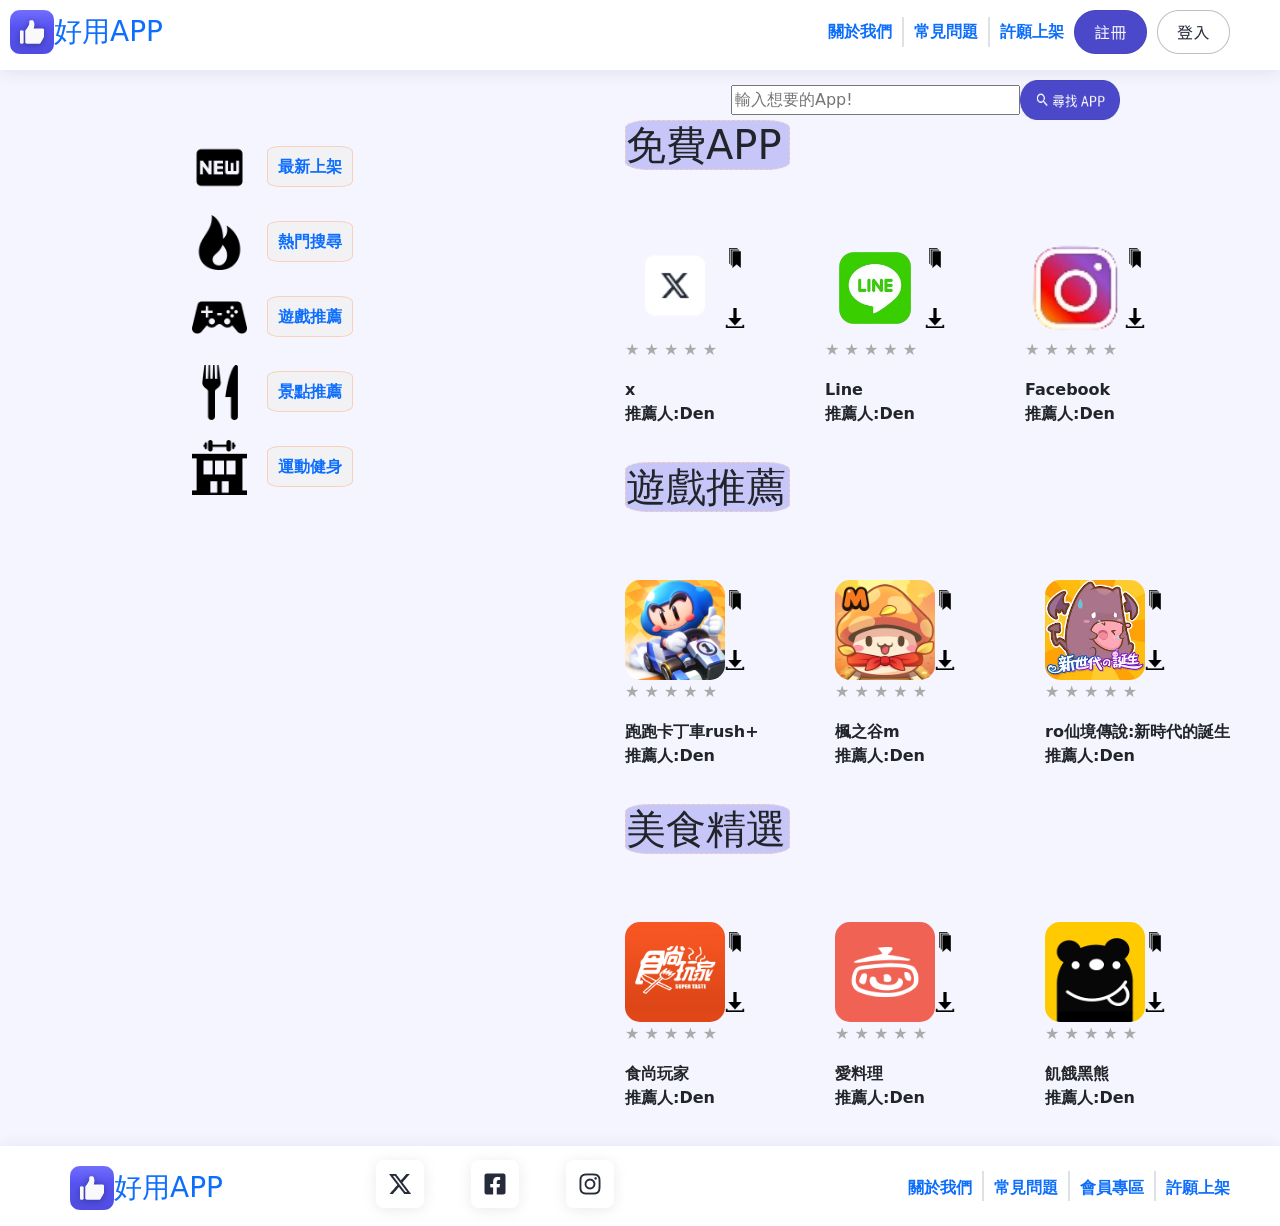
<file: 2page/index.html>
<!DOCTYPE html>
<html lang="en">
<head>
    <meta charset="UTF-8">
    <meta name="viewport" content="width=device-width, initial-scale=1.0">
    <title>Document</title>
    <link rel="stylesheet" href="all.css">
    <!-- CSS only -->
<link href="https://cdn.jsdelivr.net/npm/bootstrap@5.1.1/dist/css/bootstrap.min.css" rel="stylesheet" integrity="sha384-F3w7mX95PdgyTmZZMECAngseQB83DfGTowi0iMjiWaeVhAn4FJkqJByhZMI3AhiU" crossorigin="anonymous">



</head>
<body style="background-color: #f5f5ff;">
    <div class="header">
        <a href="#"><img src="img/thumb.jpg" alt=""><h3>好用APP</h3></a>
        <ul>
            <li><a href="#">關於我們</a></li>
            <div class="border"></div>
            <li><a href="#" >常見問題</a></li>
            <div class="border"></div>
            <li><a href="#">許願上架</a></li>
            <li><a href="#"><img src="img/RegisterBlue.png" alt=""></a></li>
            <li><a href="#"><img src="img/LoginWhite.png" alt=""></a></li>
        </ul>
    </div>
    <div class="search">  
        <div class="input">
            <input type="text" size="30" placeholder="輸入想要的App!" onfocus="this.placeholder=''" onblur="this.placeholder='輸入想要的App!'">
        </div>
            <a href="#" class="searchA"><img src="img/FindAppButton.png" alt=""></a>
        </div> 
    <div class="content">
        
        <div class="left">
            <ul>
                <li><img src="img/icon_new.png" alt=""><a href="#">最新上架</a></li>
                <li><img src="img/icon_hot.png" alt=""><a href="#">熱門搜尋</a></li>
                <li><img src="img/icon_gamepad.png" alt=""><a href="#">遊戲推薦</a></li>
                <li><img src="img/icon_eat.png" alt=""><a href="#">景點推薦</a></li>
                <li><img src="img/icon_fitness.png" alt=""><a href="#">運動健身</a></li>
            </ul>
        </div>
        
        <div class="right">
            <h1>免費APP</h1>
            <div class="app">
            <div class="appList">
                <a href="#"><img src="img/XIcon.png" alt=""class="logo"></a>
                <a href="#"><img src="img/icon_bookmark.png" alt="" class="icon bookMark"></a>
                <a href="#"><img src="img/icon_download.png" alt="" class="icon download"></a>
                <ul class="star p-0">
                    <li>★</li>
                    <li>★</li>
                    <li>★</li>
                    <li>★</li>
                    <li>★</li>
                  </ul>
                  <p class="m-0 bold">x</p>
                  <p class="bold">推薦人:Den</p>
                 </div>
                 <div class="appList">
                    <a href="#"><img src="img/icon_line.png" alt=""class="logo"></a>
                    <a href="#"><img src="img/icon_bookmark.png" alt="" class="icon bookMark"></a>
                    <a href="#"><img src="img/icon_download.png" alt="" class="icon download"></a>
                    <ul class="star p-0">
                        <li>★</li>
                        <li>★</li>
                        <li>★</li>
                        <li>★</li>
                        <li>★</li>
                      </ul>
                      <p class="m-0 bold">Line</p>
                      <p class="bold">推薦人:Den</p>
                     </div>
                     <div class="appList">
                        <a href="#"><img src="img/icon_ig.png" alt=""class="logo ig"></a>
                        <a href="#"><img src="img/icon_bookmark.png" alt="" class="icon bookMark"></a>
                        <a href="#"><img src="img/icon_download.png" alt="" class="icon download"></a>
                        <ul class="star p-0">
                            <li>★</li>
                            <li>★</li>
                            <li>★</li>
                            <li>★</li>
                            <li>★</li>
                          </ul>
                          <p class="m-0 bold">Facebook</p>
                          <p class="bold">推薦人:Den</p>
                         </div>
                         
        </div>
        <h1>遊戲推薦</h1>
        <div class="app">
            <div class="app2">
            <div class="appList">
                <a href="#"><img src="img/icon_rush.png" alt=""class="logo item"></a>
                <a href="#"><img src="img/icon_bookmark.png" alt="" class="icon bookMark"></a>
                <a href="#"><img src="img/icon_download.png" alt="" class="icon download"></a>
            </div>
                <ul class="star p-0">
                    <li>★</li>
                    <li>★</li>
                    <li>★</li>
                    <li>★</li>
                    <li>★</li>
                  </ul>
                  <p class="m-0 bold">跑跑卡丁車rush+</p>
                  <p class="bold">推薦人:Den</p>
                 </div>
                 <div class="app2">
                 <div class="appList">
                    <a href="#"><img src="img/maple.png" alt=""class="logo item"></a>
                    <a href="#"><img src="img/icon_bookmark.png" alt="" class="icon bookMark"></a>
                    <a href="#"><img src="img/icon_download.png" alt="" class="icon download"></a>
                </div>
                    <ul class="star p-0">
                        <li>★</li>
                        <li>★</li>
                        <li>★</li>
                        <li>★</li>
                        <li>★</li>
                      </ul>
                      <p class="m-0 bold">楓之谷m</p>
                      <p class="bold">推薦人:Den</p>
                     </div>
                     <div class="app2">
                     <div class="appList">
                        <a href="#"><img src="img/ro.jpg" alt=""class="logo item"></a>
                        <a href="#"><img src="img/icon_bookmark.png" alt="" class="icon bookMark"></a>
                        <a href="#"><img src="img/icon_download.png" alt="" class="icon download"></a>
                    </div>
                        <ul class="star p-0">
                            <li>★</li>
                            <li>★</li>
                            <li>★</li>
                            <li>★</li>
                            <li>★</li>
                          </ul>
                          <p class="m-0 bold">ro仙境傳說:新時代的誕生</p>
                          <p class="bold">推薦人:Den</p>
                          
                         </div>
        </div>
        <h1>美食精選</h1>
        <div class="app">
            <div class="app2">
            <div class="appList">
                <a href="#"><img src="img/taste.png" alt=""class="logo item"></a>
                <a href="#"><img src="img/icon_bookmark.png" alt="" class="icon bookMark"></a>
                <a href="#"><img src="img/icon_download.png" alt="" class="icon download"></a>
            </div>
                <ul class="star p-0">
                    <li>★</li>
                    <li>★</li>
                    <li>★</li>
                    <li>★</li>
                    <li>★</li>
                  </ul>
                  <p class="m-0 bold">食尚玩家</p>
                  <p class="bold">推薦人:Den</p>
                 </div>
                 <div class="appList">
                    <div class="app2">
                    <a href="#"><img src="img/lovefood.png" alt=""class="logo item"></a>
                    <a href="#"><img src="img/icon_bookmark.png" alt="" class="icon bookMark"></a>
                    <a href="#"><img src="img/icon_download.png" alt="" class="icon download"></a>
                </div>
                    <ul class="star p-0">
                        <li>★</li>
                        <li>★</li>
                        <li>★</li>
                        <li>★</li>
                        <li>★</li>
                      </ul>
                      <p class="m-0 bold">愛料理</p>
                      <p class="bold">推薦人:Den</p>
                     </div>
                     <div class="appList">
                        <div class="app2">
                        <a href="#"><img src="img/bear.png" alt=""class="logo item"></a>
                        <a href="#"><img src="img/icon_bookmark.png" alt="" class="icon bookMark"></a>
                        <a href="#"><img src="img/icon_download.png" alt="" class="icon download"></a>
                    </div>
                        <ul class="star p-0">
                            <li>★</li>
                            <li>★</li>
                            <li>★</li>
                            <li>★</li>
                            <li>★</li>
                          </ul>
                          <p class="m-0 bold">飢餓黑熊</p>
                          <p class="bold">推薦人:Den</p>
                         </div>
                         
        </div>
    </div>
   
    </div>

    <div class="footer">
        <div class="footerthumb">
        <a href="#"><img src="img/thumb.jpg" alt="" ><h3>好用APP</h3></a>
    </div>
        <div class="footerIcon">
            <a href="#"><img src="img/XIcon.jpg" alt=""></a>
            <a href="#"><img src="img/FacebookIcon.jpg" alt=""></a>
            <a href="#"><img src="img/InstagramIcon.jpg" alt=""></a>
        </div>
        <ul>
            <li><a href="#">關於我們</a></li>
            <div class="fborder"></div>
            <li><a href="#" >常見問題</a></li>
            <div class="fborder"></div>
            <li><a href="#">會員專區</a></li>
            <div class="fborder"></div>
            <li><a href="#">許願上架</a></li>
        </ul>
        
    </div>
</body>
</html>
</file>
<file: 2page/all.css>
/* http://meyerweb.com/eric/tools/css/reset/ 
   v2.0 | 20110126
   License: none (public domain)
*/

html, body, div, span, applet, object, iframe,
h1, h2, h3, h4, h5, h6, p, blockquote, pre,
a, abbr, acronym, address, big, cite, code,
del, dfn, em, img, ins, kbd, q, s, samp,
small, strike, strong, sub, sup, tt, var,
b, u, i, center,
dl, dt, dd, ol, ul, li,
fieldset, form, label, legend,
table, caption, tbody, tfoot, thead, tr, th, td,
article, aside, canvas, details, embed, 
figure, figcaption, footer, header, hgroup, 
menu, nav, output, ruby, section, summary,
time, mark, audio, video {
	margin: 0;
	padding: 0;
	border: 0;
	font-size: 100%;
	font: inherit;
	vertical-align: baseline;
}
/* HTML5 display-role reset for older browsers */
article, aside, details, figcaption, figure, 
footer, header, hgroup, menu, nav, section {
	display: block;
}
body {
	line-height: 1;
}
ol, ul {
	list-style: none;
}
blockquote, q {
	quotes: none;
}
blockquote:before, blockquote:after,
q:before, q:after {
	content: '';
	content: none;
}
table {
	border-collapse: collapse;
	border-spacing: 0;
}
.header{
    display: flex;
    justify-content: space-between;
    padding-top: 10px;
    background-color: #fff;
    box-shadow: 0px 2px 16px 0px rgba(37, 43, 57, 0.1);
}

.header ul {
    display: flex;
    align-items: center;
    font-weight: bold;
    padding-right: 50px;
}
.header h3 {
    display: inline;
    position: absolute;
    top: 15px;
    
}
.header a{
    padding-left: 10px;
    text-decoration: none;

}

body{
    background-color: #f5f5ff;
    clear: both;
}
.border{
    margin-left: 10px;
    width: 1px;
    height: 30px;
    border-right: 2px solid rgb(3, 2, 2);
}

.left img{
    width: 55px;
    height: 55px;
    margin-right: 20px;
}
.left{
    position: absolute;
    left:160px;
}
.left li {
    padding-top: 20px;
    
}
.left a {
    text-decoration: none;
    font-weight: bold;
    padding: 10px;
    border: 1px solid #000;
    border-radius: 15%;
    border-color: #f7d1bc;
    background: #f2f2f5;
}
.search img{
    width: 100px;
    height: 40px;
}
.search{
   display: flex;
   align-items: center;
   justify-content: end;
   padding-right: 160px;
   padding-top: 10px; 
}
.content{
    position: relative;
    display: flex;
    justify-content: space-around;
    clear: both;
    padding-left: 300px;
}
.logo{
    width: 100px;
    height: 100px;
    position: relative;
}
.icon{
    width: 20px;
    height: 20px;
}
.bookMark{
    position: absolute;
    top: 70px;
}
.download{
    position: absolute;
    top: 130px;
}

.star ul {
    direction: rtl;
    clear:both;
  }
.star li{
      display: inline-block;
      color: #aaa;
      transition: .5s;
      cursor: pointer;
      clear:both;
    }

  .star li:hover {
    color: #f00;
  }
  .star  li:hover~li {
    color: #f00;
  }


.appList{
    position: relative;
    padding-top: 60px;
    padding-right: 100px;
}

.right{
    display: flex;
    justify-content:flex-end;
    flex-direction: column;
    margin-left: 300px;
}
.app{
    display: flex;
    padding-bottom: 20px;
}
.item{
    border-radius: 15%;
}
.size{
    width: 64px;
    height: 64px;
}

.app2{
    padding-right: 10px;
}
.bold{
    font-weight: bold;
}
h1{
    border: 1px dashed #f7d1bc;
    border-radius: 15%;
    width: 165px;
    background: #c6c6f9;
    
}
.footer{
    position: relative;
    display: flex;
    justify-content: space-between;
    background-color: #fff;
    box-shadow: 0px 2px 16px 0px rgba(37, 43, 57, 0.1);
}
.footer ul {
    display: flex;
    align-items: center;
    font-weight: bold;
    padding-right: 50px;
}
.footer ul li{
    padding-top: 20px;
}
.fborder{
    margin-left: 10px;
    width: 1px;
    height: 30px;
    border-right: 2px solid #dee2e6;
    margin-top: 15px;
}
.footer a{
    padding-left: 10px;
    text-decoration: none;
}
.footerthumb{
    margin-top: 20px;
    padding-left: 60px;
    
}
.footer h3 {
    display: inline;
    position: absolute;
    top: 25px;
}
</file>
